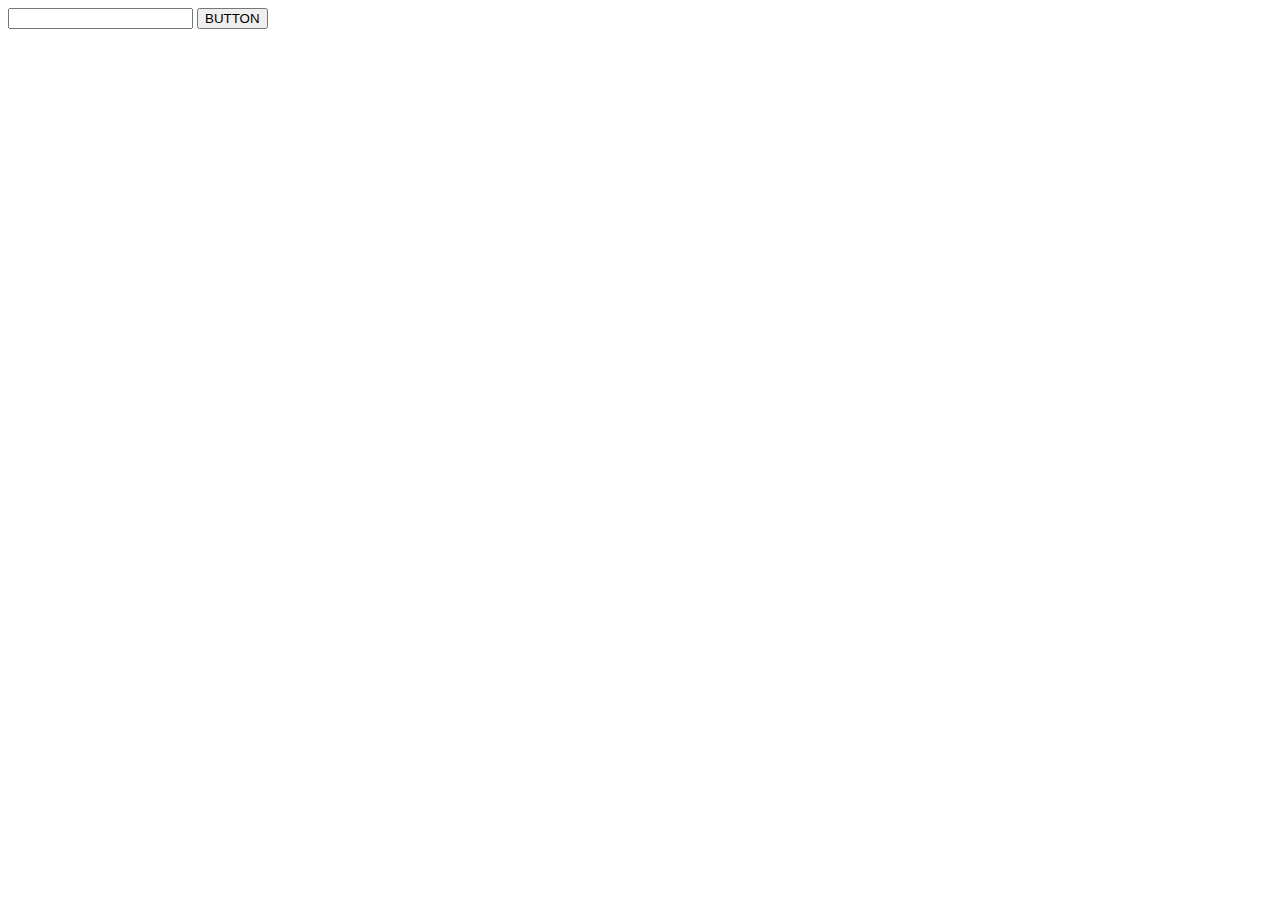
<file: index.html>
<!DOCTYPE html>
<html lang="en">
<head>
    <meta charset="UTF-8">
    <title>Title</title>
</head>
<body>

<div id = "parent">
    <input type = "text" id = "text1"/>
    <button id = "button1">BUTTON</button>
</div>

<script>
    console.log("]:");

    const inputElement = document.getElementById("text1");
    console.log(inputElement)
    const buttonElement = document.getElementById("button1");
    console.log(buttonElement);

    inputElement.addEventListener("change", function(e){
        console.log(`The value you entered is ${e.target.value}`);
    })

    inputElement.addEventListener("input", function(e){
        console.log(`The value you just typed is ${e.target.value}`);
    })

    const parentElement = document.getElementById("parent")
    buttonElement.addEventListener("click", function(e){
        console.log(`You clicked on my button!`)
    })
    parentElement.addEventListener("click", function(e){
        console.log(`You clicked on the parent containing div.`)
    })

    buttonElement.addEventListener("click", function(e){
        console.log("You clicked on my button!")
        e.stopPropagation();
    })

    buttonElement.addEventListener("mouseover", function(e){
        console.log("Your mouse is on the button.")
    })

    buttonElement.addEventListener("mouseout", function(e){
        console.log("Your mouse is no longer on the button")
    })

    inputElement.addEventListener("focus", function(e){
        console.log("You focused on the input.")
    })

    inputElement.addEventListener("blur", function(e){
        console.log("You stopped focusing on the input.")
    })

    document.addEventListener("keydown", function(e){
        console.log(`You just hit the ${e.key} key`)
    })

    document.addEventListener("mousedown", function(e){
        console.log("You clicked the mouse")
    })

    document.addEventListener("keyup", function(e){
        console.log(`You released the ${e.key} key`)
        while (dbclick){
            console.log("Stop clicking it worked")
        }
    })

    document.addEventListener("dblclick", function(e){
        console.log("Stop clicking it worked")
    })
</script>
</body>
</html>
</file>
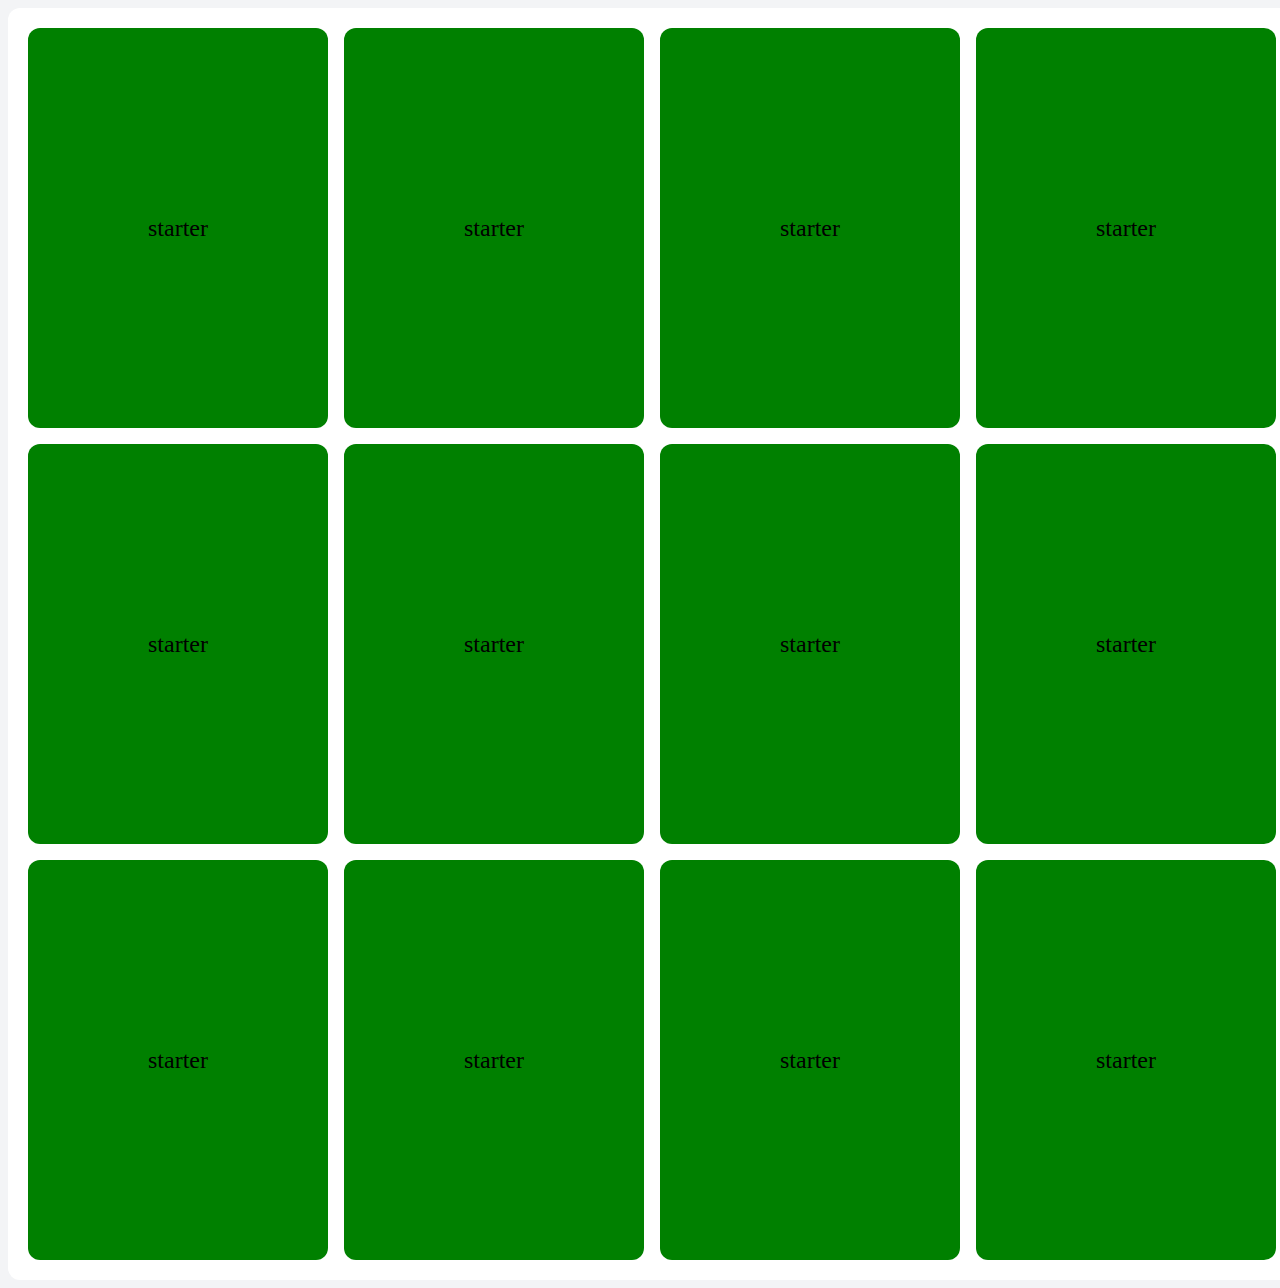
<file: cardClickGame.html>
<!DOCTYPE html>
<html lang="en">
<head>
    <meta charset="UTF-8">
    <title>Click Card Game</title>
    <link rel = "stylesheet" href = "style.css">


    <style>
        .cardList{
            display: flex;
            flex-wrap: wrap;
            gap: 16px;
        }

        .card{
            width: 300px;
            height: 400px;
            border-radius: 12px;
            display: flex;
            justify-content: center;
            align-items: center;
            font-size: 24px;
            color: white;
        }

        .active{
            background-color: green;
            color: black;
        }

        .inactive{
            background-color: black;
            color: green;
        }

        .content{
            width: 1400px;
        }
    </style>
</head>
<body>
<div class= "container">
    <div class = "content">
        <div class = "cardList">
        </div>
<!--        <button id = "reset">Reset cards</button>-->
<!--        <button id = "ask">Difficulty: Hard</button>-->
    </div>
</div>

<script src = "index.js"></script>
</body>
</html>
</file>
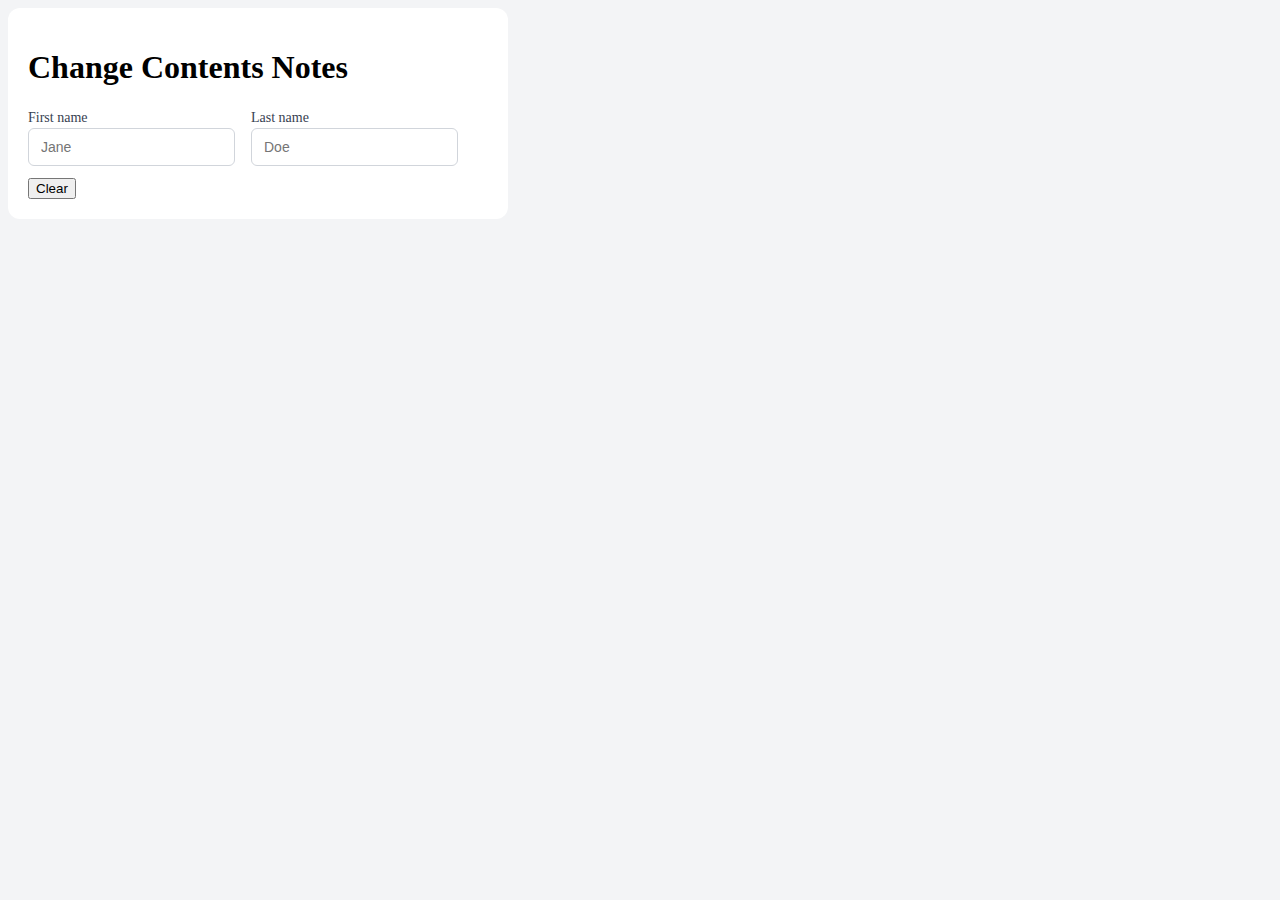
<file: changeContents.html>
<!DOCTYPE html>
<html lang="en">
<head>
    <meta charset="UTF-8">
    <link rel = "stylesheet" href = "style.css">
    <title>Change Content of an Element Notes</title>
    <style>
        .hidden{
            display:none;
        }
    </style>
</head>
<body>
<div class = "container">
    <div class = "content">
        <h1>Change Contents Notes</h1>
        <div class = "row">
            <div>
                <label for = "first">First name</label>
                <input type = "text" id = "first" name = "first_name" placeholder = "Jane">
            </div>
            <div>
                <label for = "last">Last name</label>
                <input type = "text" id = "last" name = "last_name" placeholder = "Doe">
            </div>
        </div>
        <button name = "clear">Clear</button>
        <p class = "hidden"></p>
    </div>
</div>
<script>
    const firstName = document.getElementById("first");
    const lastName = document.getElementById("last");
    const full = document.querySelector('p');
function nameCreator() {
    firstName.addEventListener("change", nameCreator)
    let first = firstName.value;
    let last = lastName.value;
    let fullName = `${first} ${last}`;
    if (fullName.length > 1) {
        full.classList.remove("hidden");
    } else {
        full.classList.add("hidden");
    }
    full.textContent = ` Hello ${fullName}`;
}
    lastName.addEventListener("change", nameCreator)
    let first = firstName.value;
    let last = lastName.value;
    let fullName = `Hello ${first} ${last}`;
    full.textContent = fullName;


    const clear = document.querySelector('[name = "clear"]');
    clear.addEventListener("click", function(e){
        firstName.value = "";
        lastName.value = "";
        full.textContent = "";
    })
</script>
</body>
</html>
</file>
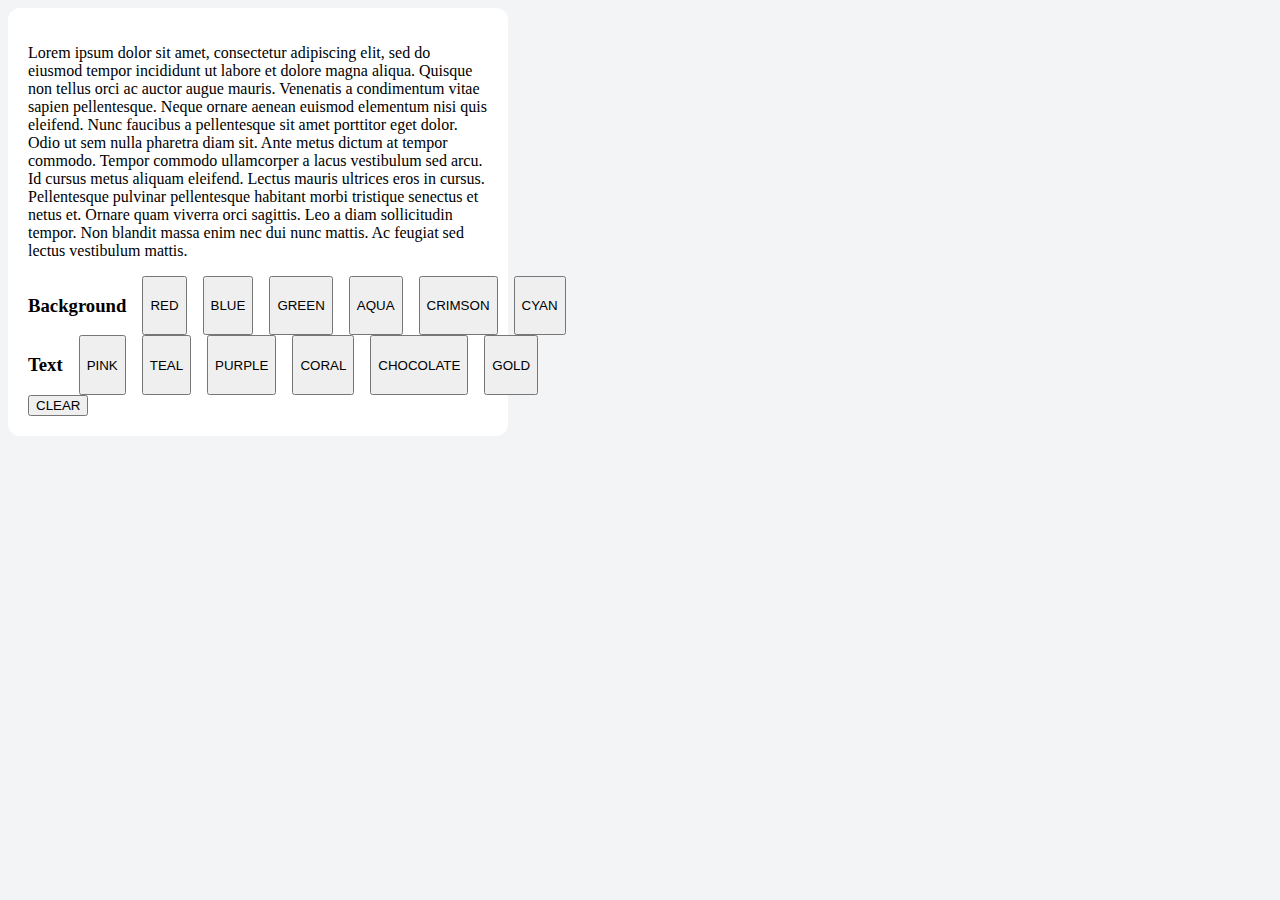
<file: colorPicker.html>
<!DOCTYPE html>
<html lang="en">
<head>
    <meta charset="UTF-8">
    <title>Latin</title>
    <link rel = "stylesheet" href = "style.css">

    <style>
        .red{
            background-color: red;
        }

        .green{
            background-color: green;
        }

        .blue{
            background-color: blue;
        }

        .pink{
            color: pink;
        }

        .teal{
            color: teal;
        }

        .purple{
            color: purple;
        }

        .coral{
            color: coral;
        }

        .chocolate{
            color: chocolate;
        }

        .gold{
            color: gold;
        }

        .aqua{
            background-color: aqua;
        }

        .crimson{
            background-color: crimson;
        }

        .cyan{
            background-color: cyan;
        }
    </style>
</head>
<body>

<div class="container">
    <div class = "content">
        <p>Lorem ipsum dolor sit amet, consectetur adipiscing elit, sed do eiusmod tempor incididunt ut labore et dolore magna aliqua. Quisque non tellus orci ac auctor augue mauris. Venenatis a condimentum vitae sapien pellentesque. Neque ornare aenean euismod elementum nisi quis eleifend. Nunc faucibus a pellentesque sit amet porttitor eget dolor. Odio ut sem nulla pharetra diam sit. Ante metus dictum at tempor commodo. Tempor commodo ullamcorper a lacus vestibulum sed arcu. Id cursus metus aliquam eleifend. Lectus mauris ultrices eros in cursus. Pellentesque pulvinar pellentesque habitant morbi tristique senectus et netus et. Ornare quam viverra orci sagittis. Leo a diam sollicitudin tempor. Non blandit massa enim nec dui nunc mattis. Ac feugiat sed lectus vestibulum mattis.</p>
        <div class = "row">
            <h3>Background</h3>
            <button id = "1">RED</button>
            <button id = "2">BLUE</button>
            <button id = "3">GREEN</button>

            <button id = "7">AQUA</button>
            <button id = "8">CRIMSON</button>
            <button id = "9">CYAN</button>
        </div>

        <div class = "row">
            <h3>Text</h3>
            <button id = "4">PINK</button>
            <button id = "5">TEAL</button>
            <button id = "6">PURPLE</button>

            <button id = "10">CORAL</button>
            <button id = "11">CHOCOLATE</button>
            <button id = "12">GOLD</button>
        </div>
        <button id = "clear">CLEAR</button>
    </div>
</div>

<script>
    const content = document.querySelector(".content");
    const red = document.getElementById("1");
    const blue = document.getElementById("2");
    const green = document.getElementById("3");

    const pink = document.getElementById("4");
    const teal = document.getElementById("5");
    const purple = document.getElementById("6");

    const aqua = document.getElementById("7");
    const crimson = document.getElementById("8");
    const cyan = document.getElementById("9");

    const coral = document.getElementById("10");
    const chocolate = document.getElementById("11");
    const gold = document.getElementById("12");


    const clearButton = document.getElementById("clear");

    red.addEventListener("click", function(e){
        removeBGcolor()
        content.classList.add("red");
    })

    green.addEventListener("click", function(e){
        removeBGcolor()
        content.classList.add("green");
    })

    blue.addEventListener("click", function(e){
        removeBGcolor()
        content.classList.add("blue");
    })

    pink.addEventListener("click", function(e){
        removeTcolor()
        content.classList.add("pink");
    })

    teal.addEventListener("click", function(e){
        removeTcolor()
        content.classList.add("teal");
    })

    purple.addEventListener("click", function(e){
        removeTcolor()
        content.classList.add("purple");
    })

    aqua.addEventListener("click", function(e){
        removeBGcolor()
        content.classList.add("aqua");
    })

    crimson.addEventListener("click", function(e){
        removeBGcolor()
        content.classList.add("crimson");
    })

    cyan.addEventListener("click", function(e){
        removeBGcolor()
        content.classList.add("cyan");
    })

    coral.addEventListener("click", function(e){
        removeTcolor()
        content.classList.add("coral");
    })

    chocolate.addEventListener("click", function(e){
        removeTcolor()
        content.classList.add("chocolate");
    })

    gold.addEventListener("click", function(e){
        removeTcolor()
        content.classList.add("gold");
    })

    clearButton.addEventListener("click", function(e){
        removeBGcolor()
        removeTcolor()
    })
    function removeBGcolor(){
        content.classList.remove("red");
        content.classList.remove("green");
        content.classList.remove("blue");
        content.classList.remove("aqua");
        content.classList.remove("crimson");
        content.classList.remove("cyan");
    }

    function removeTcolor(){
        content.classList.remove("pink");
        content.classList.remove("teal");
        content.classList.remove("purple");
        content.classList.remove("coral");
        content.classList.remove("chocolate");
        content.classList.remove("gold");
    }
</script>
</body>
</html>
</file>
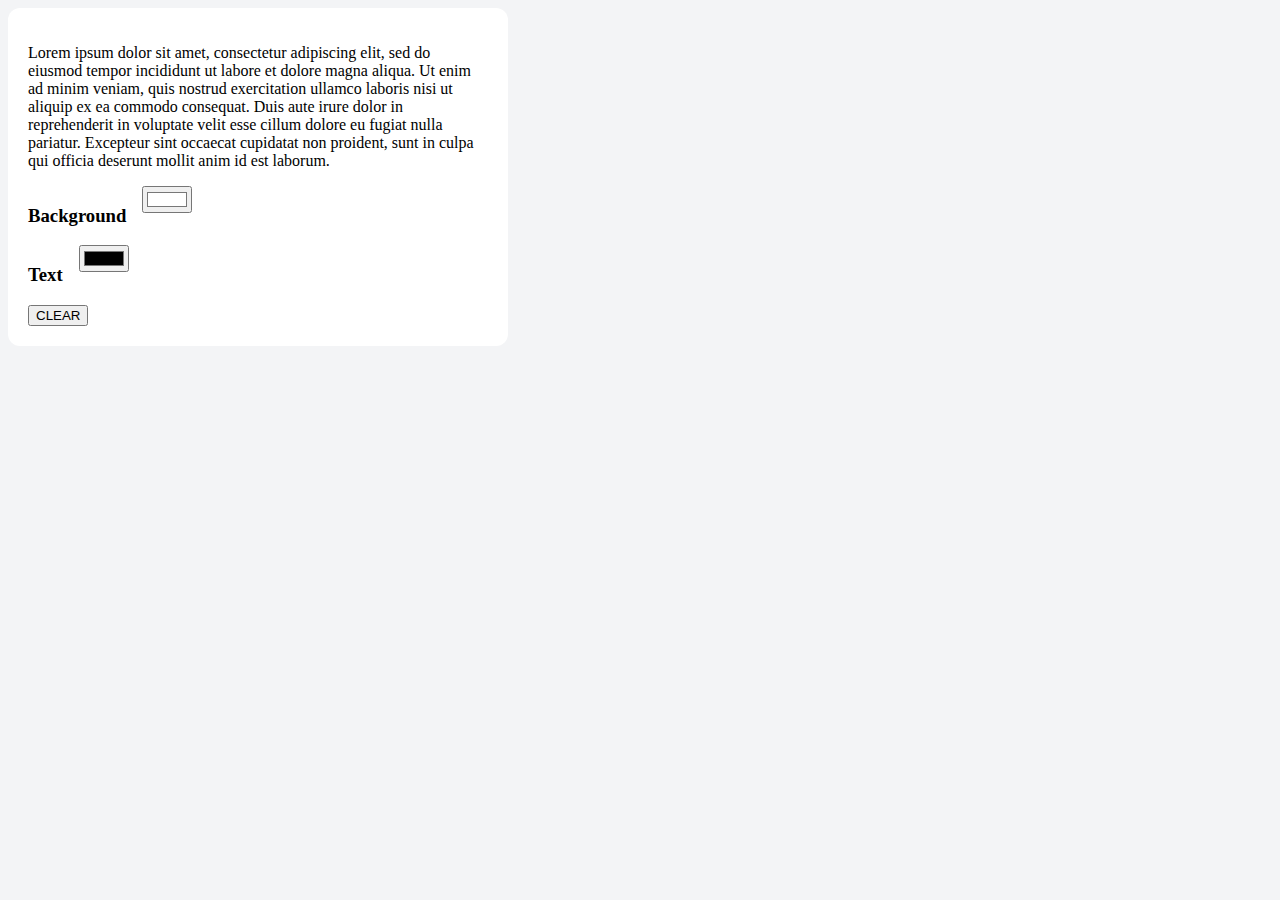
<file: colorPicker2.html>
<!DOCTYPE html>
<html lang="en">
<head>
    <meta charset="UTF-8">
    <title>Title</title>
    <link rel = "stylesheet" href = "style.css">
</head>
<body>

<div class = "container">
    <div class = "content">
        <p>Lorem ipsum dolor sit amet, consectetur adipiscing elit, sed do eiusmod tempor incididunt ut labore et dolore magna aliqua. Ut enim ad minim veniam, quis nostrud exercitation ullamco laboris nisi ut aliquip ex ea commodo consequat. Duis aute irure dolor in reprehenderit in voluptate velit esse cillum dolore eu fugiat nulla pariatur. Excepteur sint occaecat cupidatat non proident, sunt in culpa qui officia deserunt mollit anim id est laborum.</p>

        <div class = "row">
            <h3>Background</h3>
            <input type = "color" id  = "bg" value = "#FFFFFF">
        </div>

        <div class = "row">
            <h3>Text</h3>
            <input type = "color" id = "txt">
        </div>
        <button id  = "clear">CLEAR</button>
        </div>
    </div>

<script>
    const content = document.querySelector(".content");
    const bg = document.getElementById("bg");
    const txt = document.getElementById("txt");
    const clear = document.getElementById("clear");

    bg.addEventListener("change", function(e){
        content.style.backgroundColor = e.target.value;
    })

    txt.addEventListener("change", function(e){
        content.style.color = e.target.value;
    })

    clear.addEventListener("click", function(e){
        content.style.backgroundColor = 'white';
        bg.value = "#FFFFFF"
        content.style.color + "black"
        txt.value = "#000000"
    })
</script>
</body>
</html>
</file>
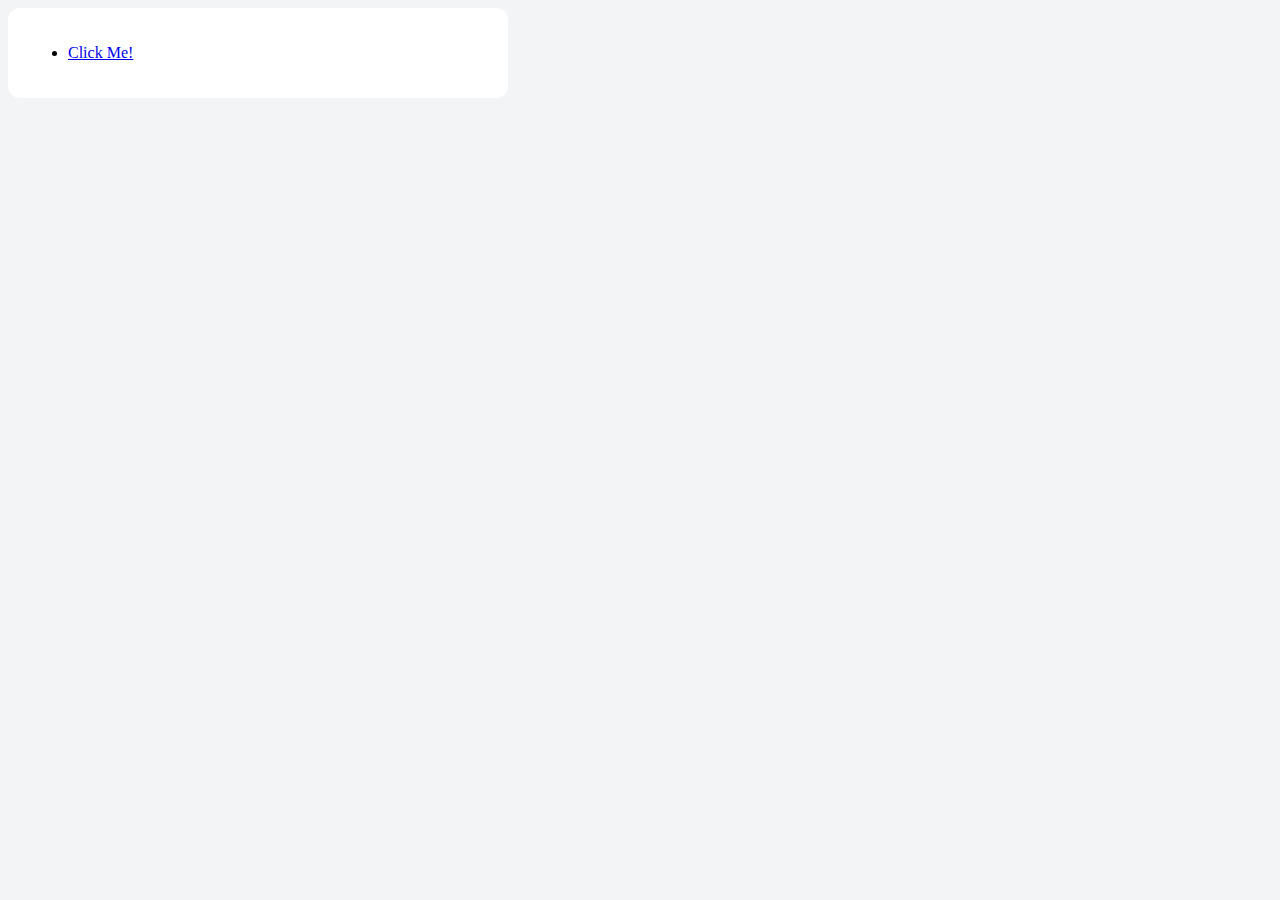
<file: compositeElements.html>
<!DOCTYPE html>
<html lang="en">
<head>
    <meta charset="UTF-8">
    <title>Elements inside Elements</title>
    <link rel = "stylesheet" href = "style.css">
</head>
<body>

<div class = "container">
    <div class = "content">

    </div>
</div>


<script>
    const content = document.querySelector(".content");

    const newList = document.createElement("ul");
    const newItem = document.createElement("li");
    const anchor = document.createElement("a");

    anchor.textContent = "Click Me!";
    anchor.href = "https://www.google.com";
    anchor.target = "_blank"

    content.appendChild(newList);
    newList.appendChild(newItem);
    newItem.appendChild(anchor)
</script>
</body>
</html>
</file>
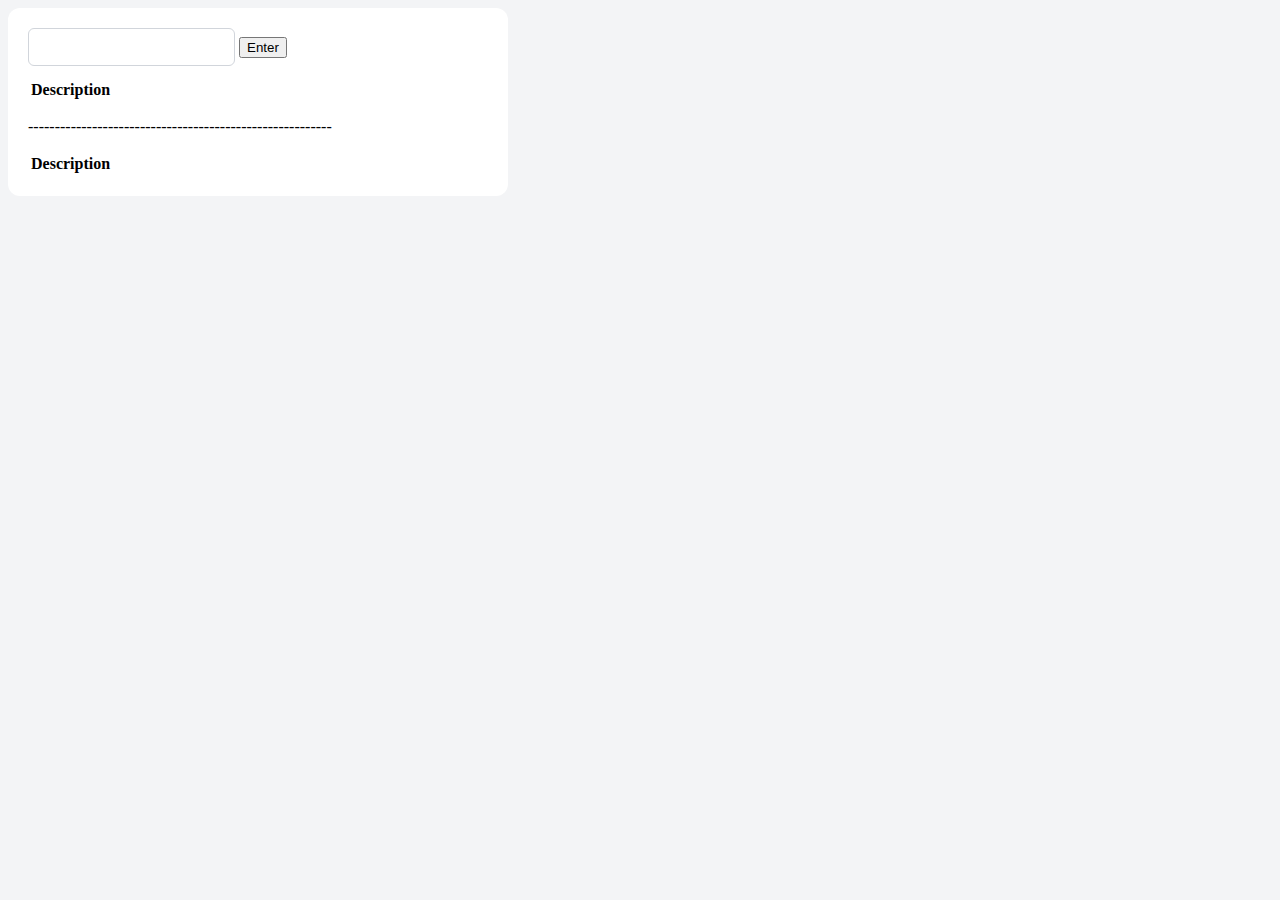
<file: compositeToDo.html>
<!DOCTYPE html>
<html lang="en">
<head>
    <meta charset="UTF-8">
    <title>To Do V2</title>
  <link rel = "stylesheet" href = "style.css">
</head>
<body>
<div class = "container">
    <div class = "content">
        <input type  = "text">
        <button id = "submit">Enter</button>
        <table>
            <thead>
            <tr>
                <th>
                    Description
                </th>
                <th>

                </th>
            </tr>
            </thead>
            <tbody id = "incomplete">

            </tbody>
        </table>
        <p>---------------------------------------------------------</p>
        <table>
            <thead>
            <tr>
                <th>
                    Description
                </th>
                <th>

                </th>
            </tr>
            </thead>
            <tbody id = "complete">

            </tbody>
        </table>
    </div>
</div>

<script>
    const item = document.querySelector("input");
    const submitButton = document.getElementById("submit");
    const incomplete = document.getElementById("incomplete");
    const complete = document.getElementById("complete");

    submitButton.addEventListener('click', function(){
        let toDoItem = item.value;
        addItemToIncompleteTable(toDoItem);
        item.value = ""
    });

    function addItemToIncompleteTable(toDoItem){
        let newRow = document.createElement("tr");
        let descriptionTag = document.createElement("td");
        descriptionTag.textContent = toDoItem;
        newRow.appendChild(descriptionTag);
        let actionTag = document.createElement("td");
        let action = document.createElement("button");
        action.textContent = "Mark Complete";
        repeat();
        actionTag.appendChild(action);
        newRow.appendChild(actionTag);
        incomplete.appendChild(newRow);
    }

    function addItemToCompleteTable(toDoItem){
        let newRow = document.createElement("tr");
        let descriptionTag = document.createElement("td");
        descriptionTag.textContent = toDoItem;
        newRow.appendChild(descriptionTag);
        let actionTag = document.createElement("td");
        let action = document.createElement("button");
        action.textContent = "Mark Incomplete";
        repeat();
        actionTag.appendChild(action);
        newRow.appendChild(actionTag);
        complete.appendChild(newRow);
    }

    function repeat(){
        let action = document.createElement("button");
        action.addEventListener("click", function(e){
            if(action.textContent === "Mark Incomplete") {
                addItemToIncompleteTable(toDoItem);
            } else if (action.textContent === "Mark Complete"){
                addItemToCompleteTable(toDoItem);
            }
        })
    }
</script>
</body>
</html>
</file>
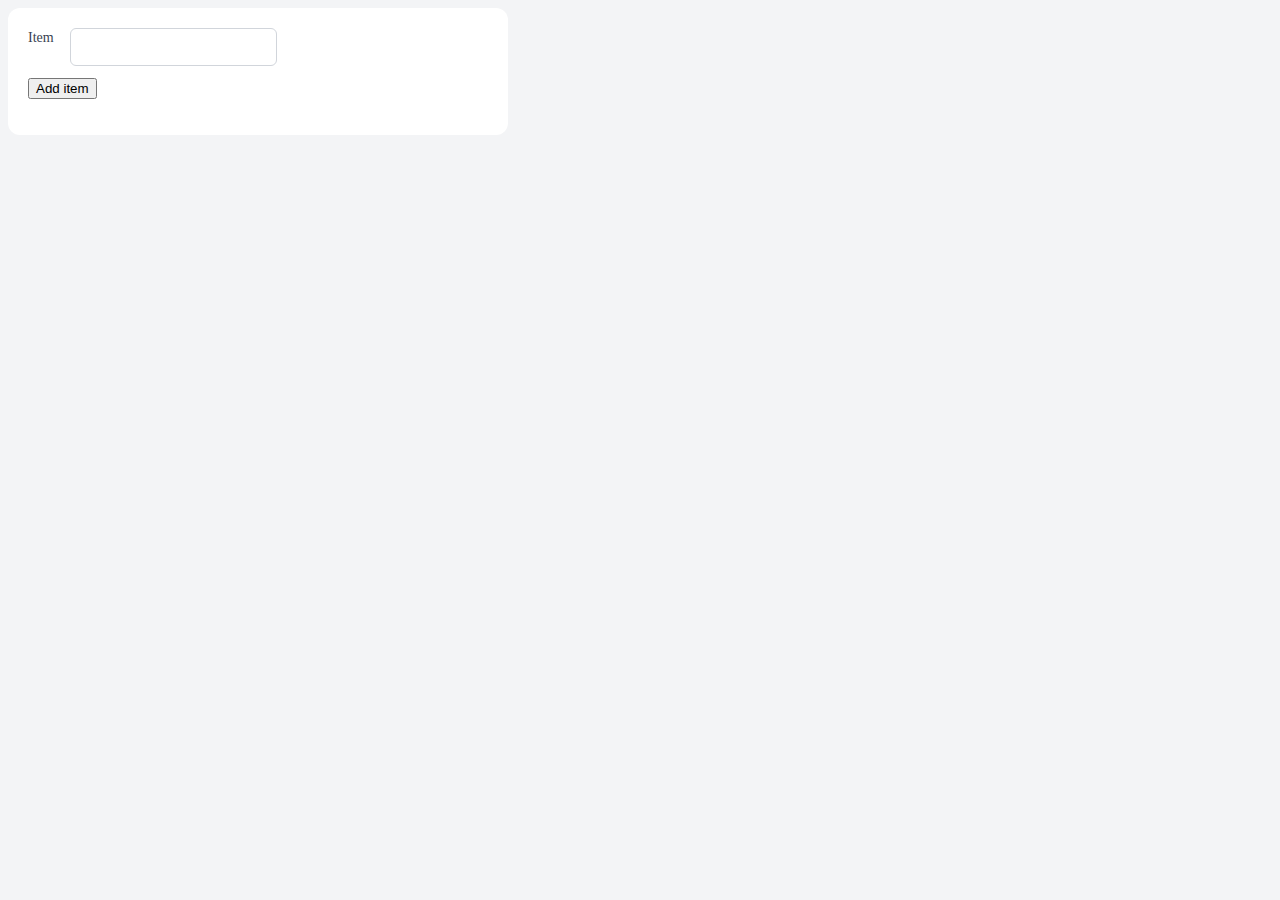
<file: groceryList.html>
<!DOCTYPE html>
<html lang="en">
<head>
    <meta charset="UTF-8">
    <title>Title</title>
    <link rel="stylesheet" href="style.css">
</head>
<body>

<div class="container">
    <div class="content">

        <div>
            <div class="row">
                <label for="input">Item</label>
                <input type="text" id="input">
            </div>
        </div>

        <button name="add">Add item</button>

        <ul class="hidden"></ul>
    </div>
</div>

<script>
    const content = document.querySelector(".content");

    const myList = document.querySelector("ul")
    const input = document.querySelector(".input")
    const addButton = document.querySelector(".add")


    function addItem() {
        let item = input.value
        const c = document.querySelector("li")
        let newElement = document.createElement("li");

        newElement.addEventListener("click", function (e) {
            let list = input.value

        });


        c.innerHTML = `${item}`

        newElement.addEventListener("click", function (e) {
            newElement.innerHTML = ""
        });

        myList.appendChild(newElement);
        myList.appendChild(c);
    }

    addButton.addEventListener("click", addItem)

</script>
</body>
</html>
</file>
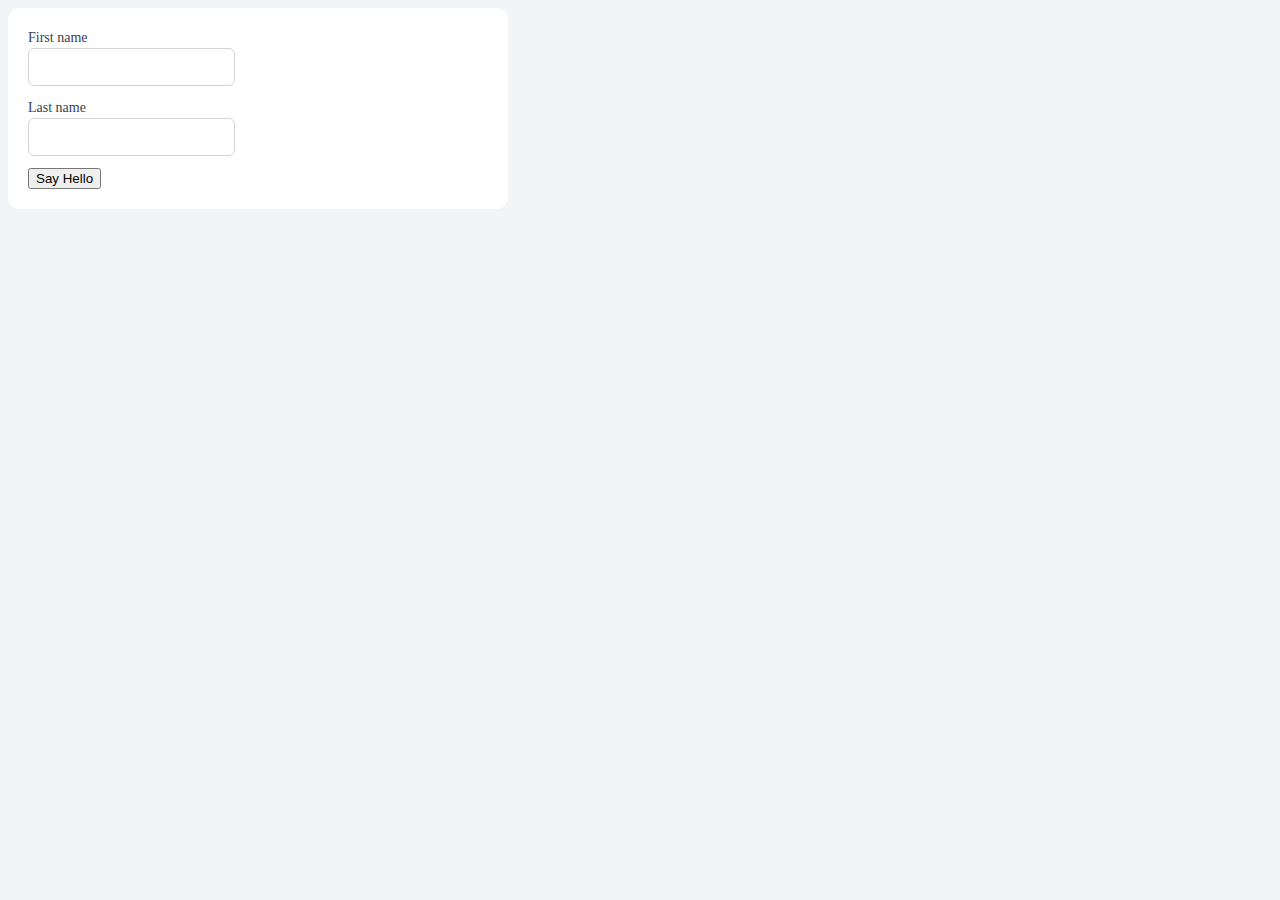
<file: insertName.html>
<!DOCTYPE html>
<html lang="en">
<head>
    <meta charset="UTF-8">
    <title>Title</title>
    <link rel = "stylesheet" href = "style.css">
</head>
<body>
<div class = "container">
    <div class = "content">

<div>
    <label for = "first">First name</label>
    <input type = "text" id = "first" name = "first_name">
</div>

<div>
    <label for = "last">Last name</label>
    <input type = "text" id = "last" name = "last_name">
</div>

        <button name = "hello">Say Hello</button>
</div>
</div>

<script>
    const content = document.querySelector(".content");

    const firstName = document.getElementById("first");
    const lastName = document.getElementById("last");


const hello = document.querySelector('[name = "hello"]');
    hello.addEventListener("click", function(e){
        let first = firstName.value;
        let last = lastName.value;
        let fullName = `${first} ${last}`;
        const c = document.createElement("p");
        c.innerHTML = `Hello ${fullName}`
        content.appendChild(c);
    })
</script>
</body>
</html>
</file>
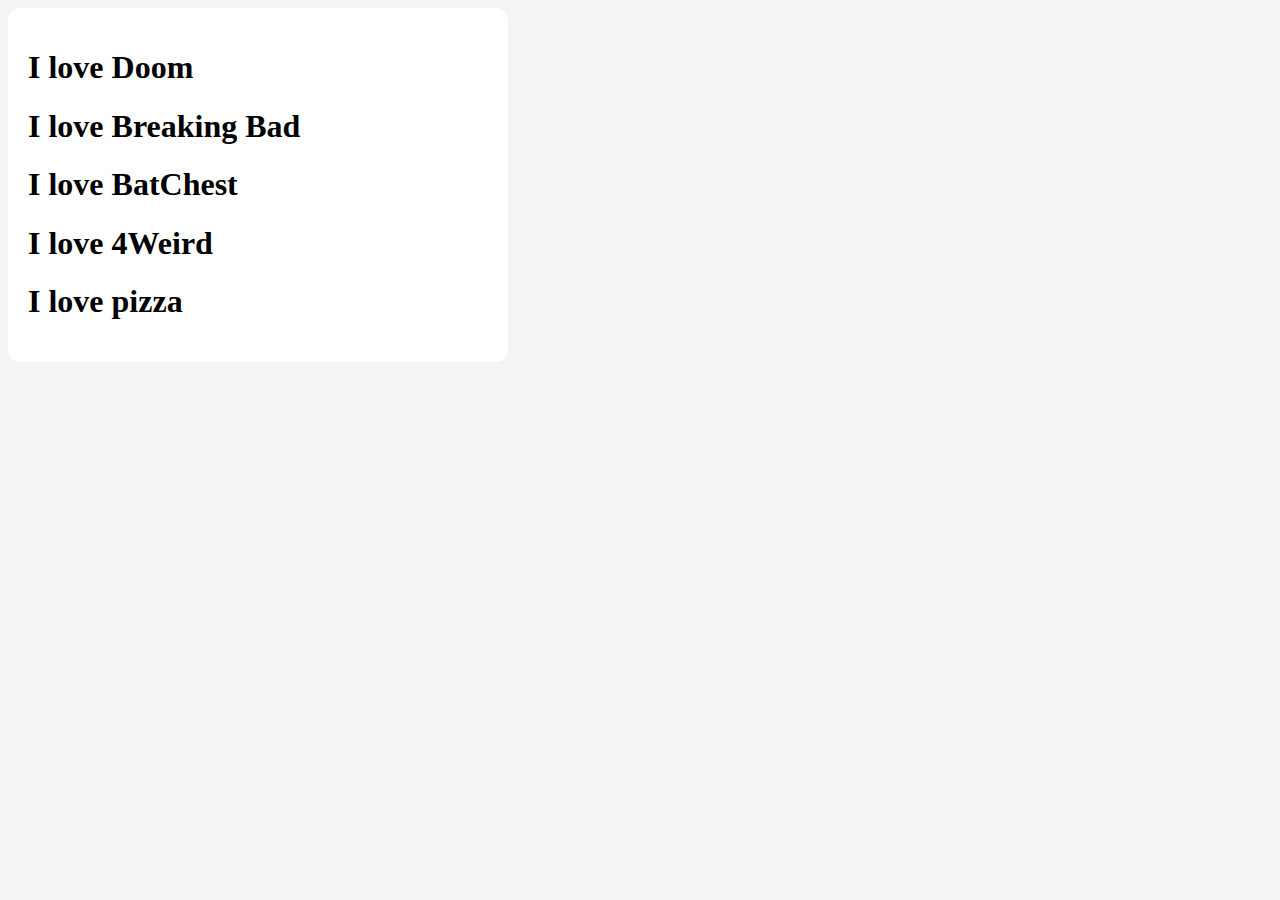
<file: insertPractice.html>
<!DOCTYPE html>
<html lang="en">
<head>
    <meta charset="UTF-8">
    <title>Title</title>
    <link rel = "stylesheet" href = "style.css">
</head>
<body>
<div class = "container">
    <div class = "content">
        <h3>What is this?</h3>
        <h4>I do want this</h4>
    </div>
</div>

<script>
    const content = document.querySelector(".content");
    content.innerHTML = '<h1 class="lose">I love SM64</h1> <h4>Better Call Saul!</h4>';

    const doom = document.createElement("h1");
    doom.innerHTML = "I love Doom";
    content.appendChild(doom);

    const bb = document.createElement("h1");
    bb.innerHTML = "I love Breaking Bad";
    content.appendChild(bb);

    const bc = document.createElement("h1");
    bc.innerHTML = "I love BatChest";
    content.appendChild(bc);

    const w = document.createElement("h1");
    w.innerHTML = "I love 4Weird";
    content.appendChild(w);

    const food = document.createElement("h1");
    food.innerHTML = "I love pizza";
    content.insertAdjacentElement("beforeend", food);

    const unwantedElement = document.querySelector("h4");
    unwantedElement.remove();

    const unwantedElement2 = document.querySelector(".lose");
    unwantedElement2.remove();
</script>
</body>
</html>
</file>
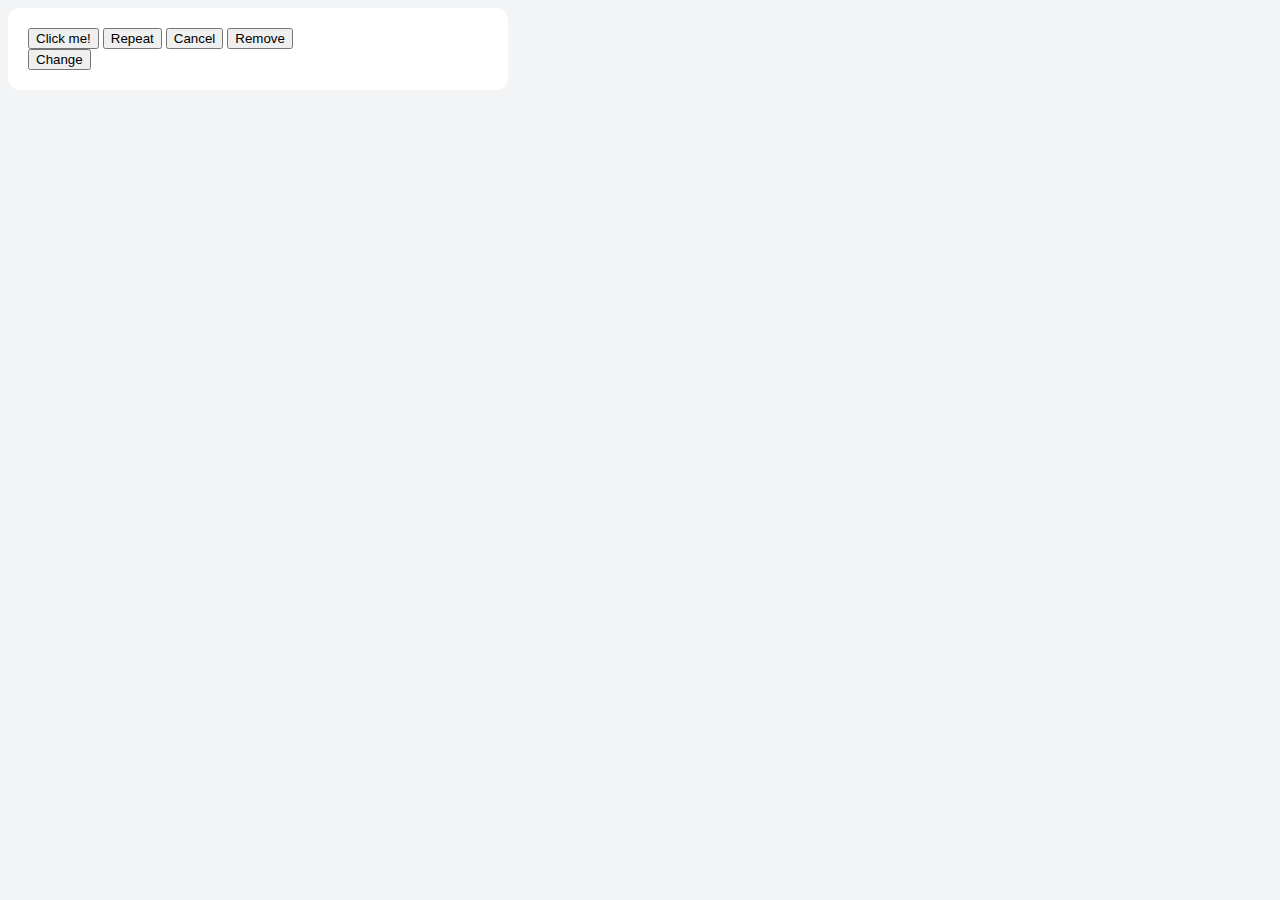
<file: timers.html>
<!DOCTYPE html>
<html lang="en">
<head>
    <meta charset="UTF-8">
    <title>Timers</title>
    <link rel = "stylesheet" href = "style.css">

    <style>
        .red{
            background-color: red;
        }

        .blue{
            background-color: blue;
        }

        .green{
            background-color: green;
        }

        .purple{
            background-color: purple;
        }

        .yellow{
            background-color: yellow;
        }
    </style>
</head>
<body>
<div class = "container">
    <div class = "content">
        <button id = "trigger">Click me!</button>

        <button id = "interval">Repeat</button>

        <button id = "cancel">Cancel</button>

        <button id = "remove">Remove</button>

        <div>
            <button id = change>Change</button>
        </div>

        <div class = "red"></div>
        <div class = "green"></div>
        <div class = "blue"></div>
        <div class = "purple"></div>
        <div class = "yellow"></div>

    </div>
</div>

<script>
    const myButton =  document.getElementById("trigger");
    const repeatButton = document.getElementById("interval");
    const cancelButton = document.getElementById("cancel");
    const removeButton = document.getElementById("remove");
    const changeButton = document.getElementById("change")
    let interval;

    let colors = ["red", "green", "blue", "purple", "yellow"];
    let shuffle = Math.floor(Math.random() * colors.length);

    myButton.addEventListener("click", function(e){
        setTimeout(function(){
            console.log("I was clicked on one second ago");
        }, 1000);
    })

    repeatButton.addEventListener("click", function(e){
        if (!interval) {
            interval = setInterval(function () {
                console.log("I happen every second");
            }, .1)
        }
    })


    cancelButton.addEventListener("click", function(e){
        if (interval){
            clearInterval(interval);
            interval = null;
        }
    })

    removeButton.addEventListener("click", function(e){
        setTimeout(function(){
            remove.remove("")
        }, 3000)
    });

    changeButton.addEventListener("click", function(e){
        setTimeout(function(){
            changeButton.classList.add(colors[shuffle])
        }, 5000)
        changeButton.classList.remove(colors[shuffle])
    })

    console.log("Just happens");
</script>
</body>
</html>
</file>
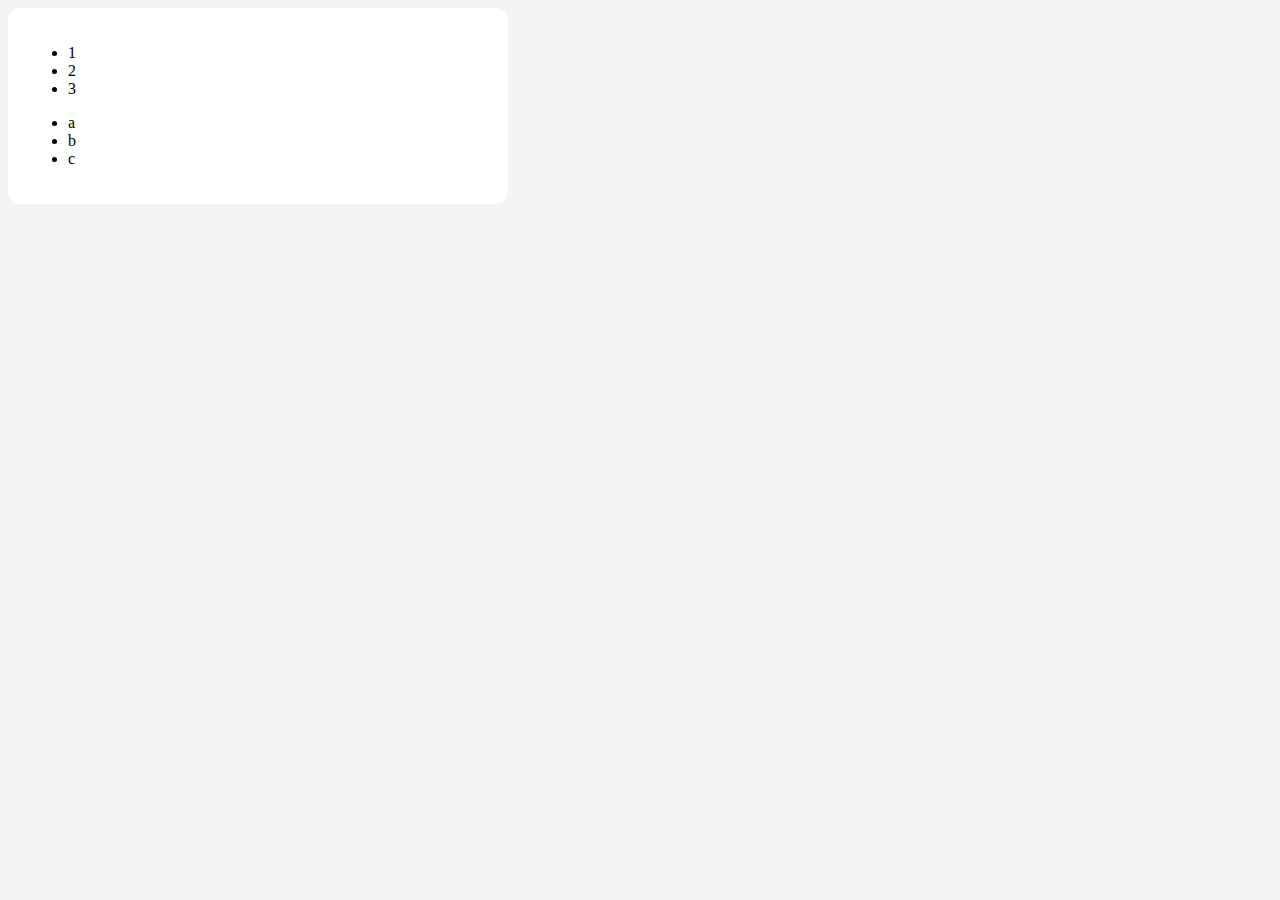
<file: traversalsinside.html>
<!DOCTYPE html>
<html lang="en">
<head>
    <meta charset="UTF-8">
    <title>Title</title>
    <link rel = "stylesheet" href = "style.css">
</head>
<body>

<div class = "container">
    <div class = "content">
        <ul id = "first">
            <li>1</li>
            <li>2</li>
            <li>3</li>
        </ul>

        <ul id = "second">
            <li>a</li>
            <li>b</li>
            <li>c</li>
        </ul>
    </div>
</div>

<script>
    const firstList = document.getElementById("first");
    const secondList = document.getElementById("second");

    console.log(firstList.children);

    for(let i = 0; i<firstList.children.length; i++){
        console.log(firstList.children[i].textContent);
    }
    for(let i = 0; i<secondList.children.length; i++){
        console.log(secondList.children[i].textContent);
    }

    console.log(firstList.parentElement);
    console.log(firstList.nextElementSibling);

    for(let i = 0; i<firstList.nextElementSibling.children.length; i++){
        console.log(firstList.nextElementSibling.children[i].textContent);
    }

    console.log(secondList.previousElementSibling);

    for(let i = 0; i<secondList.previousElementSibling.children.length; i++){
        console.log(secondList.previousElementSibling.children[i].textContent);
    }

    console.log(firstList.previousElementSibling)
</script>
</body>
</html>
</file>
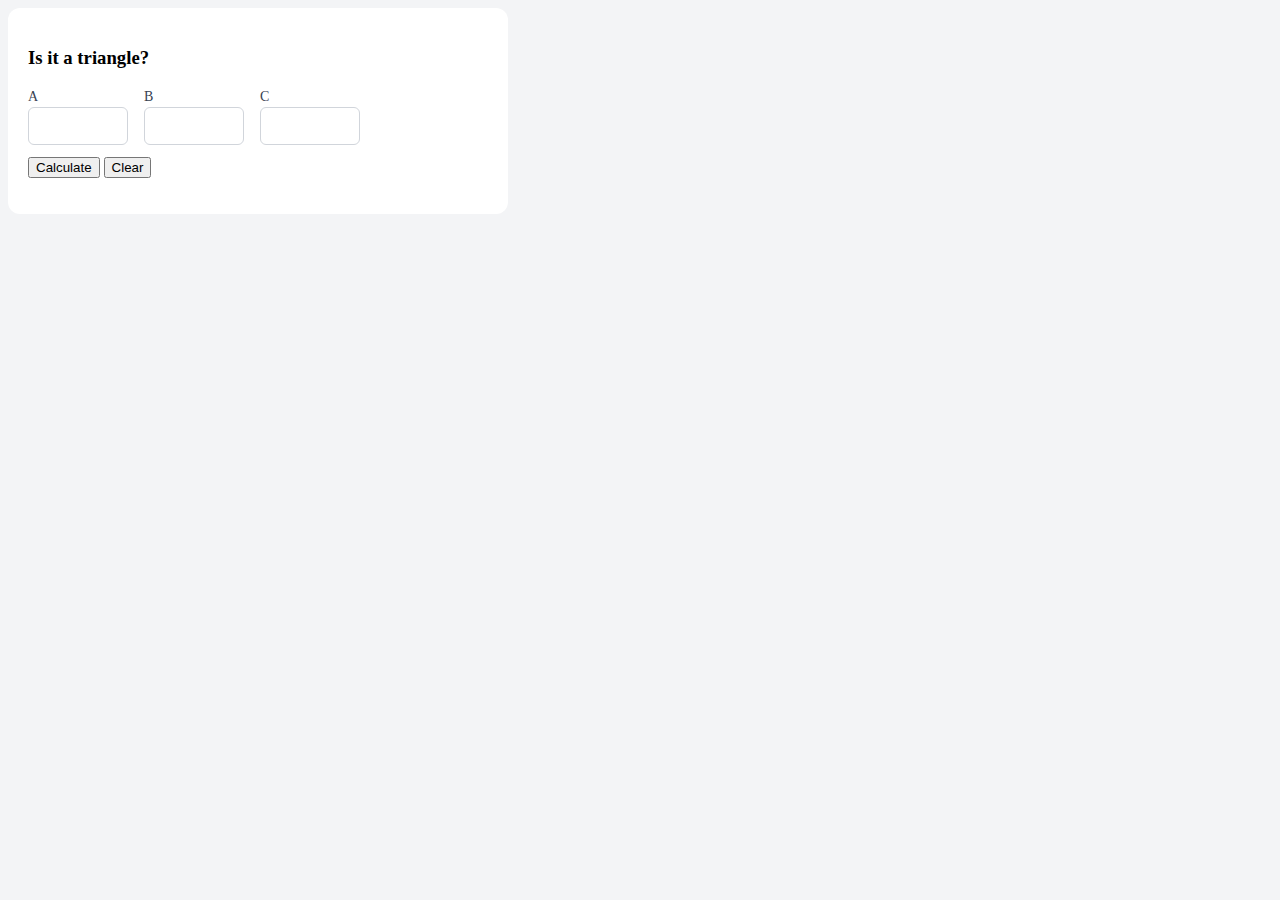
<file: triangleOrNot.html>
<!DOCTYPE html>
<html lang="en">
<head>
    <meta charset="UTF-8">
    <title>Triangle?</title>
    <link rel = "stylesheet" href = "style.css">
    <style>
        .hidden{
            display: none;
        }
    </style>
</head>
<body>
<div class = "container">
    <div class = "content">
        <h3>Is it a triangle?</h3>
        <div class = "row">
            <div>
                <label for = "a">A</label>
                <input type = "text" id = "a" name = "a" style = "width: 100px">
            </div>

            <div>
                <label for = "b">B</label>
                <input type = "text" id = "b" name = "b" style = "width: 100px">
            </div>

            <div>
                <label for = "c">C</label>
                <input type = "text" id = "c" name = "c" style = "width: 100px">
            </div>
        </div>
        <button id = "calc">Calculate</button>
        <button id = "clear">Clear</button>
        <p></p>
    </div>
</div>

<script>
    const a = document.getElementById("a");
    const b = document.getElementById("b");
    const c = document.getElementById("c");
    const ans = document.querySelector("p");
    const calculateButton = document.getElementById("calc");
    const clearButton = document.getElementById("clear");

    function checkIsTri(num1, num2, num3){
        let sideAB = (num1 + num2) > num3;
        let sideAC  = (num1 + num3) > num2;
        let sideBC = (num2 + num3) > num1;
        if (sideAB && sideAC && sideBC){
            return true;
        }
        return false;
    }

    calculateButton.addEventListener("click", function(e){
        let sideA = +a.value;
        let sideB = +b.value;
        let sideC = +c.value;

        if (!checkIsValid(sideA) || !checkIsValid(sideB)|| !checkIsValid(sideC)){
            ans.textContent = "Invalid Inputs"
            return;
        }

        if (checkIsTri(sideA, sideB, sideC)){
            ans.textContent = "Yes, this makes a valid triangle"
            return;
        }
        ans.textContent = "Inputs do NOT create a valid triangle"
    })

    function checkIsValid(num){
        if (isNaN(num)){
        return false;
    }
    if (num <= 0){
        return false;
    }
    return true;
    }

    clearButton.addEventListener("click", function(e){
        a.value = "";
        b.value = "";
        c.value = "";
        ans.classList.remove = ("hidden")
    })
</script>
</body>
</html>
</file>
<file: style.css>
*{
    box-sizing: border-box;
}
body{
    background: #f3f4f6;
}

label {
    display: block;
    line-height: 1.25rem;
    font-weight: 500;
    font-size: 14px;
    color: #374151;
}

input[type="text"], textarea, select{
    font-size: .875rem;
    line-height: 1.25rem;
    border: 1px solid #d1d5db;
    border-radius: 6px;
    padding: 8px 12px;
    margin-bottom: 12px;
    color: #374151;
}
fieldset{
    border: 1px solid #d1d5db;
    border-radius: 6px;
    width: fit-content;
    margin-bottom: 16px;
    padding: 12px;
}


fieldset legend{
    font-size: 14px;
    color: #374151;
}

input[type="checkbox"]{
    display: inline-block;
}

input[type="checkbox"] ~ label, input[type="radio"] ~ label {
    display: inline;
}

section{
    margin-bottom: 16px;
}

section header{
    margin-bottom: 8px;
}

.row {
    display: flex;
    gap: 16px;
}


.container{
    max-width: 1300px;
    margin: 0 auto;
}

.content{
    box-shadow: 0 1px 3px 0 rgba(0 0 0  0.1), 0 1px 2px -1px rgba(0 0 0  0.1);
    background: white;
    padding: 20px;
    border-radius: 12px;
    width: 500px;
    border: 15px blue;
}
.center{
    display: flex;
    justify-content: center;
    align-items: center;
}

.line {
    margin: auto;
    padding: 10px;
}

.border{
    border: 15px;
    border-color: aqua;
}
</file>
